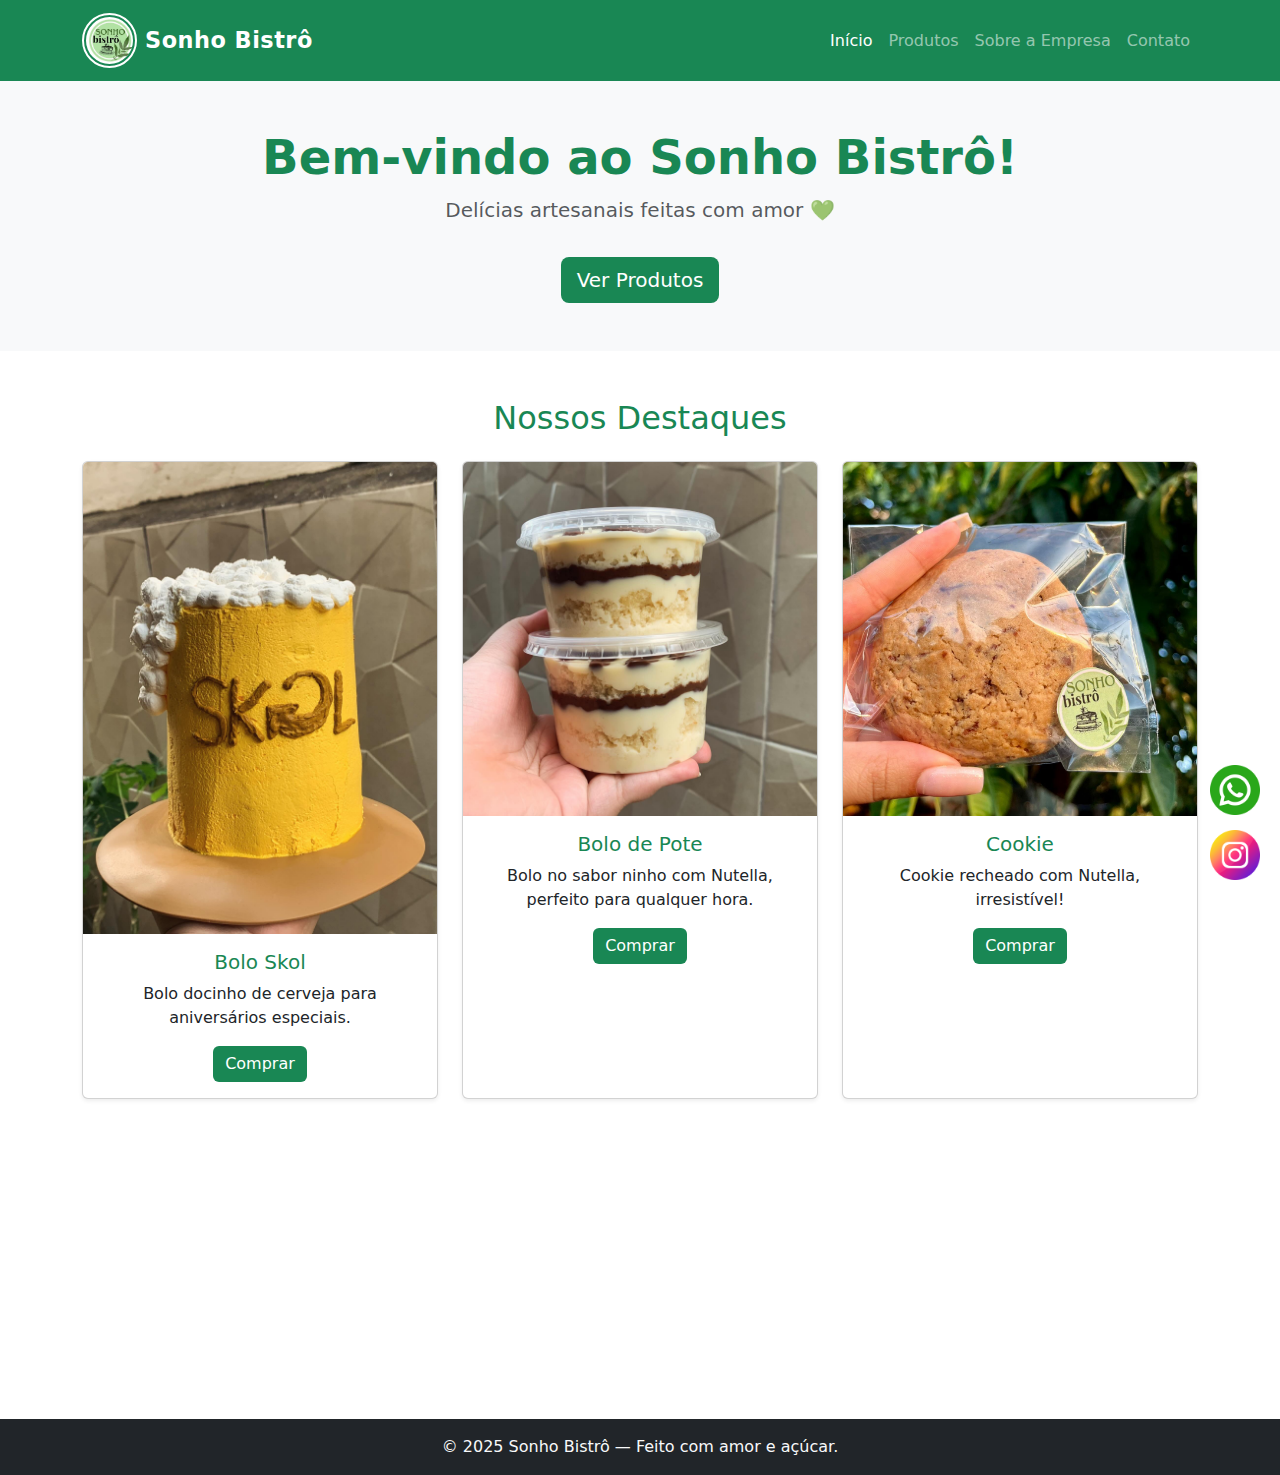
<file: index.html>
<!DOCTYPE html>
<html lang="pt-BR">
<head>
  <meta charset="UTF-8">
  <meta name="viewport" content="width=device-width, initial-scale=1.0">
  <title>Sonho Bistrô - Doces Artesanais</title>
  <link href="https://cdn.jsdelivr.net/npm/bootstrap@5.3.0/dist/css/bootstrap.min.css" rel="stylesheet">
  <link rel="stylesheet" href="css/style.css">
</head>
<body>

  <!-- Navbar -->
  <nav class="navbar navbar-expand-lg navbar-dark bg-success">
    <div class="container">
      <a class="navbar-brand d-flex align-items-center" href="index.html">
        <img src="img/logo.png" alt="Logo" width="55" height="55" class="me-2 rounded-circle">
        <strong>Sonho Bistrô</strong>
      </a>
      <button class="navbar-toggler" type="button" data-bs-toggle="collapse" data-bs-target="#navbarNav">
        <span class="navbar-toggler-icon"></span>
      </button>
      <div class="collapse navbar-collapse justify-content-end" id="navbarNav">
        <ul class="navbar-nav">
          <li class="nav-item"><a class="nav-link active" href="index.html">Início</a></li>
          <li class="nav-item"><a class="nav-link" href="produtos.html">Produtos</a></li>
          <li class="nav-item"><a class="nav-link" href="sobre.html">Sobre a Empresa</a></li>
          <li class="nav-item"><a class="nav-link" href="contato.html">Contato</a></li>
        </ul>
      </div>
    </div>
  </nav>

  <!-- Hero -->
  <header class="py-5 text-center bg-light section">
    <div class="container">
      <h1 class="display-5 fw-bold text-success">Bem-vindo ao Sonho Bistrô!</h1>
      <p class="lead text-muted">Delícias artesanais feitas com amor 💚</p>
      <a href="produtos.html" class="btn btn-success btn-lg mt-3">Ver Produtos</a>
    </div>
  </header>

  <!-- Seção de Destaques -->
  <section class="py-5 section">
    <div class="container">
      <h2 class="text-center mb-4 text-success">Nossos Destaques</h2>
      <div class="row g-4">
        <div class="col-md-4">
          <div class="card h-100 shadow-sm">
            <img src="img/boloskol.png" class="card-img-top" alt="Bolo Skol">
            <div class="card-body text-center">
              <h5 class="card-title text-success">Bolo Skol</h5>
              <p class="card-text">Bolo docinho de cerveja para aniversários especiais.</p>
              <a href="produtos.html" class="btn btn-success">Comprar</a>
            </div>
          </div>
        </div>
        <div class="col-md-4">
          <div class="card h-100 shadow-sm">
            <img src="img/bolopote.png" class="card-img-top" alt="Bolo de Pote">
            <div class="card-body text-center">
              <h5 class="card-title text-success">Bolo de Pote</h5>
              <p class="card-text">Bolo no sabor ninho com Nutella, perfeito para qualquer hora.</p>
              <a href="produtos.html" class="btn btn-success">Comprar</a>
            </div>
          </div>
        </div>
        <div class="col-md-4">
          <div class="card h-100 shadow-sm">
            <img src="img/cookie.png" class="card-img-top" alt="Cookie">
            <div class="card-body text-center">
              <h5 class="card-title text-success">Cookie</h5>
              <p class="card-text">Cookie recheado com Nutella, irresistível!</p>
              <a href="produtos.html" class="btn btn-success">Comprar</a>
            </div>
          </div>
        </div>
      </div>
    </div>
  </section>

  <!-- Seção Sobre -->
  <section class="py-5 bg-light section">
    <div class="container text-center">
      <h2 class="text-success mb-4">Sobre Nós</h2>
      <p class="lead">Somos apaixonados por doces e acreditamos que cada sabor conta uma história.  
        Nosso objetivo é levar um pedacinho de felicidade a cada cliente.</p>
      <a href="sobre.html" class="btn btn-outline-success">Saiba Mais</a>
    </div>
  </section>

  <!-- Rodapé -->
  <footer class="bg-dark text-light text-center py-3 mt-auto">
    <p class="mb-0">© 2025 Sonho Bistrô — Feito com amor e açúcar.</p>
  </footer>

  <!-- Botões flutuantes -->
  <div class="floating-buttons">
    <a href="https://wa.me/5527998961974" target="_blank">
      <img src="img/whatsapp.png" alt="WhatsApp" width="50">
    </a>
    <a href="https://www.instagram.com/sonho.bistro/" target="_blank">
      <img src="img/instagram.png" alt="Instagram" width="50">
    </a>
  </div>

  <script src="https://cdn.jsdelivr.net/npm/bootstrap@5.3.0/dist/js/bootstrap.bundle.min.js"></script>

  <!-- JS para animação das seções -->
  <script>
    const sections = document.querySelectorAll('.section');
    const observer = new IntersectionObserver(entries => {
      entries.forEach(entry => {
        if(entry.isIntersecting){
          entry.target.classList.add('visible');
        }
      });
    }, { threshold: 0.1 });
    sections.forEach(section => observer.observe(section));
  </script>

</body>
</html>
</file>
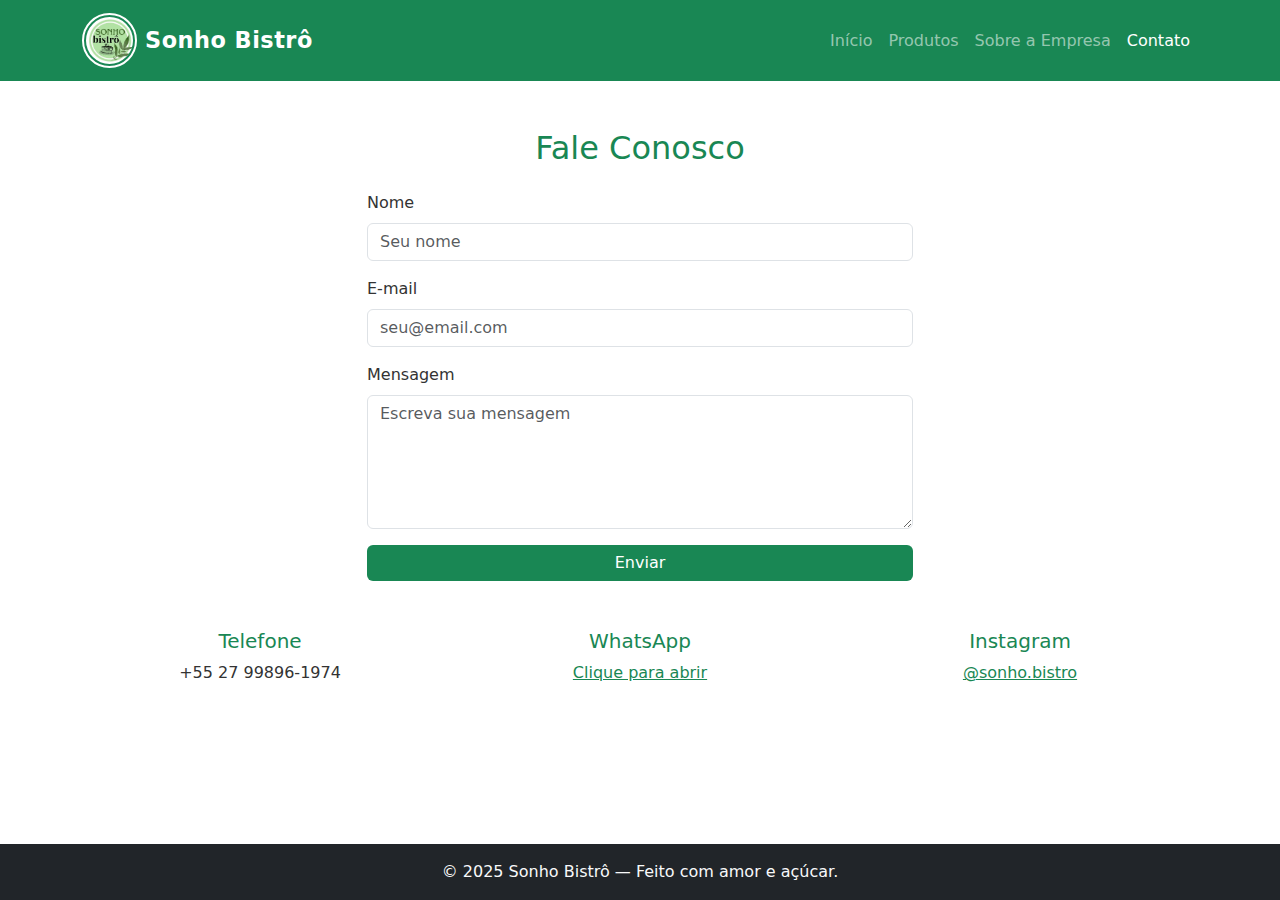
<file: contato.html>
<!DOCTYPE html>
<html lang="pt-BR">
<head>
  <meta charset="UTF-8">
  <meta name="viewport" content="width=device-width, initial-scale=1.0">
  <title>Contato - Sonho Bistrô</title>
  <link href="https://cdn.jsdelivr.net/npm/bootstrap@5.3.0/dist/css/bootstrap.min.css" rel="stylesheet">
  <link rel="stylesheet" href="css/style.css">
</head>
<body>

  <!-- Navbar -->
  <nav class="navbar navbar-expand-lg navbar-dark bg-success">
    <div class="container">
      <a class="navbar-brand d-flex align-items-center" href="index.html">
        <img src="img/logo.png" alt="Logo" width="55" height="55" class="me-2 rounded-circle">
        <strong>Sonho Bistrô</strong>
      </a>
      <button class="navbar-toggler" type="button" data-bs-toggle="collapse" data-bs-target="#navbarNav">
        <span class="navbar-toggler-icon"></span>
      </button>
      <div class="collapse navbar-collapse justify-content-end" id="navbarNav">
        <ul class="navbar-nav">
          <li class="nav-item"><a class="nav-link" href="index.html">Início</a></li>
          <li class="nav-item"><a class="nav-link" href="produtos.html">Produtos</a></li>
          <li class="nav-item"><a class="nav-link" href="sobre.html">Sobre a Empresa</a></li>
          <li class="nav-item"><a class="nav-link active" href="contato.html">Contato</a></li>
        </ul>
      </div>
    </div>
  </nav>

  <!-- Seção de Contato -->
  <section class="py-5">
    <div class="container">
      <h2 class="text-center mb-4 text-success">Fale Conosco</h2>
      <div class="row justify-content-center">
        <!-- Formulário -->
        <div class="col-md-6">
          <form>
            <div class="mb-3">
              <label for="nome" class="form-label">Nome</label>
              <input type="text" class="form-control" id="nome" placeholder="Seu nome">
            </div>
            <div class="mb-3">
              <label for="email" class="form-label">E-mail</label>
              <input type="email" class="form-control" id="email" placeholder="seu@email.com">
            </div>
            <div class="mb-3">
              <label for="mensagem" class="form-label">Mensagem</label>
              <textarea class="form-control" id="mensagem" rows="5" placeholder="Escreva sua mensagem"></textarea>
            </div>
            <button type="submit" class="btn btn-success w-100">Enviar</button>
          </form>
        </div>
      </div>

      <!-- Informações de Contato -->
      <div class="row text-center mt-5">
        <div class="col-md-4">
          <h5 class="text-success">Telefone</h5>
          <p>+55 27 99896-1974</p>
        </div>
        <div class="col-md-4">
          <h5 class="text-success">WhatsApp</h5>
          <p><a href="https://wa.me/5527998961974" class="text-success">Clique para abrir</a></p>
        </div>
        <div class="col-md-4">
          <h5 class="text-success">Instagram</h5>
          <p><a href="https://www.instagram.com/sonho.bistro/" class="text-success" target="_blank">@sonho.bistro</a></p>
        </div>
      </div>
    </div>
  </section>

  <!-- Rodapé -->
  <footer class="bg-dark text-light text-center py-3 mt-auto">
    <p class="mb-0">© 2025 Sonho Bistrô — Feito com amor e açúcar.</p>
  </footer>

  <script src="https://cdn.jsdelivr.net/npm/bootstrap@5.3.0/dist/js/bootstrap.bundle.min.js"></script>
</body>
</html>
</file>
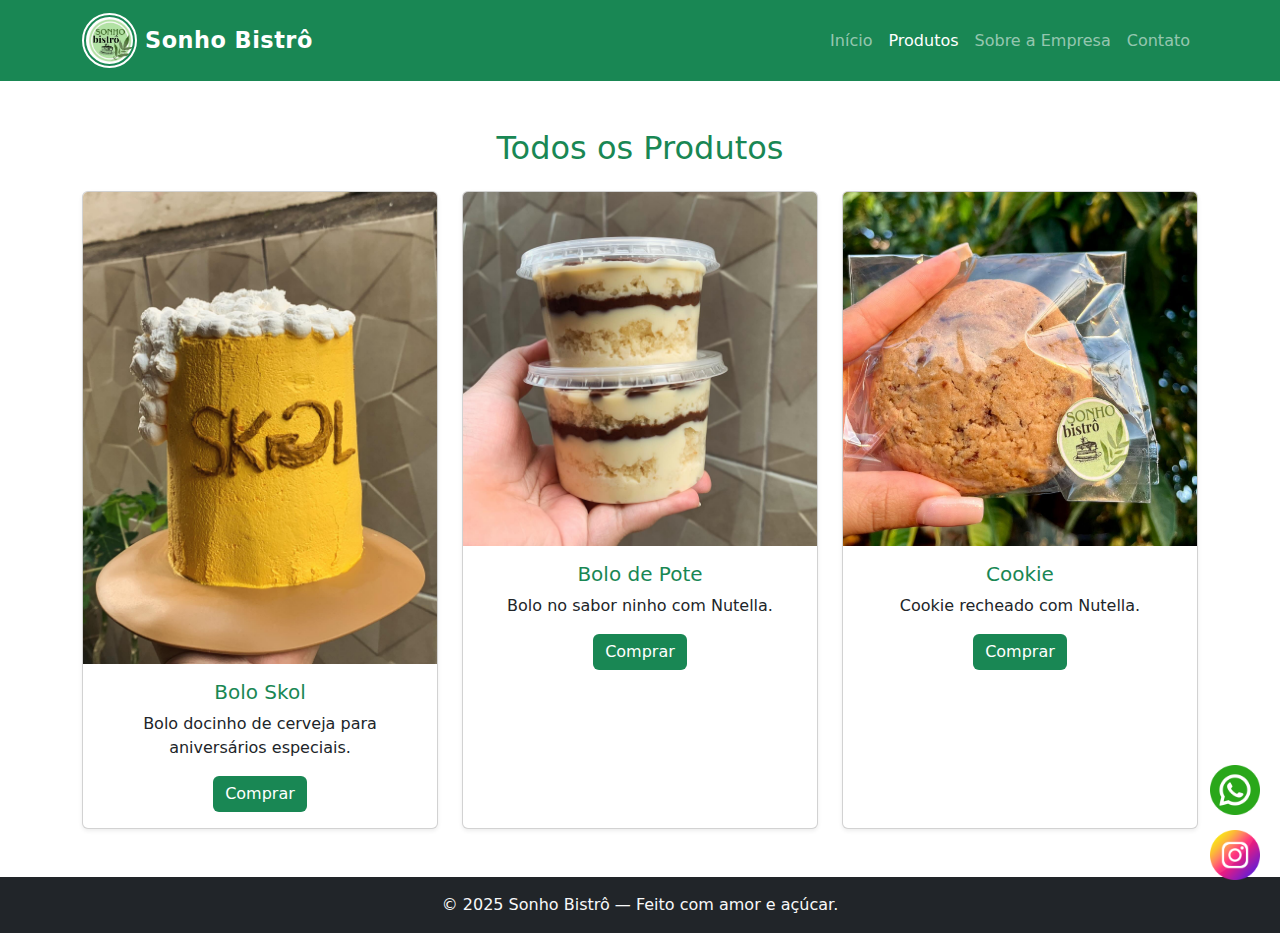
<file: produtos.html>
<!DOCTYPE html>
<html lang="pt-BR">
<head>
  <meta charset="UTF-8">
  <meta name="viewport" content="width=device-width, initial-scale=1.0">
  <title>Produtos - Sonho Bistrô</title>
  <link href="https://cdn.jsdelivr.net/npm/bootstrap@5.3.0/dist/css/bootstrap.min.css" rel="stylesheet">
  <link rel="stylesheet" href="css/style.css">
</head>
<body>

  <!-- Navbar (mesma do index) -->
  <nav class="navbar navbar-expand-lg navbar-dark bg-success">
    <div class="container">
      <a class="navbar-brand d-flex align-items-center" href="index.html">
        <img src="img/logo.png" alt="Logo" width="55" height="55" class="me-2 rounded-circle">
        <strong>Sonho Bistrô</strong>
      </a>
      <button class="navbar-toggler" type="button" data-bs-toggle="collapse" data-bs-target="#navbarNav">
        <span class="navbar-toggler-icon"></span>
      </button>
      <div class="collapse navbar-collapse justify-content-end" id="navbarNav">
        <ul class="navbar-nav">
          <li class="nav-item"><a class="nav-link" href="index.html">Início</a></li>
          <li class="nav-item"><a class="nav-link active" href="produtos.html">Produtos</a></li>
          <li class="nav-item"><a class="nav-link" href="sobre.html">Sobre a Empresa</a></li>
          <li class="nav-item"><a class="nav-link" href="contato.html">Contato</a></li>
        </ul>
      </div>
    </div>
  </nav>

  <section class="py-5">
    <div class="container">
      <h2 class="text-center mb-4 text-success">Todos os Produtos</h2>
      <div class="row g-4">
        <!-- Produto 1 -->
        <div class="col-md-4">
          <div class="card h-100 shadow-sm">
            <img src="img/boloskol.png" class="card-img-top" alt="Bolo Skol">
            <div class="card-body text-center">
              <h5 class="card-title text-success">Bolo Skol</h5>
              <p class="card-text">Bolo docinho de cerveja para aniversários especiais.</p>
              <a href="#" class="btn btn-success">Comprar</a>
            </div>
          </div>
        </div>
        <!-- Produto 2 -->
        <div class="col-md-4">
          <div class="card h-100 shadow-sm">
            <img src="img/bolopote.png" class="card-img-top" alt="Bolo de Pote">
            <div class="card-body text-center">
              <h5 class="card-title text-success">Bolo de Pote</h5>
              <p class="card-text">Bolo no sabor ninho com Nutella.</p>
              <a href="#" class="btn btn-success">Comprar</a>
            </div>
          </div>
        </div>
        <!-- Produto 3 -->
        <div class="col-md-4">
          <div class="card h-100 shadow-sm">
            <img src="img/cookie.png" class="card-img-top" alt="Cookie">
            <div class="card-body text-center">
              <h5 class="card-title text-success">Cookie</h5>
              <p class="card-text">Cookie recheado com Nutella.</p>
              <a href="#" class="btn btn-success">Comprar</a>
            </div>
          </div>
        </div>
      </div>
    </div>
  </section>

  <!-- Rodapé -->
  <footer class="bg-dark text-light text-center py-3 mt-auto">
    <p class="mb-0">© 2025 Sonho Bistrô — Feito com amor e açúcar.</p>
  </footer>

  <!-- Botões flutuantes -->
  <div class="floating-buttons">
    <a href="https://wa.me/5527998961974" target="_blank">
      <img src="img/whatsapp.png" alt="WhatsApp" width="50">
    </a>
    <a href="https://www.instagram.com/sonho.bistro/" target="_blank">
      <img src="img/instagram.png" alt="Instagram" width="50">
    </a>
  </div>

  <script src="https://cdn.jsdelivr.net/npm/bootstrap@5.3.0/dist/js/bootstrap.bundle.min.js"></script>
</body>
</html>
</file>
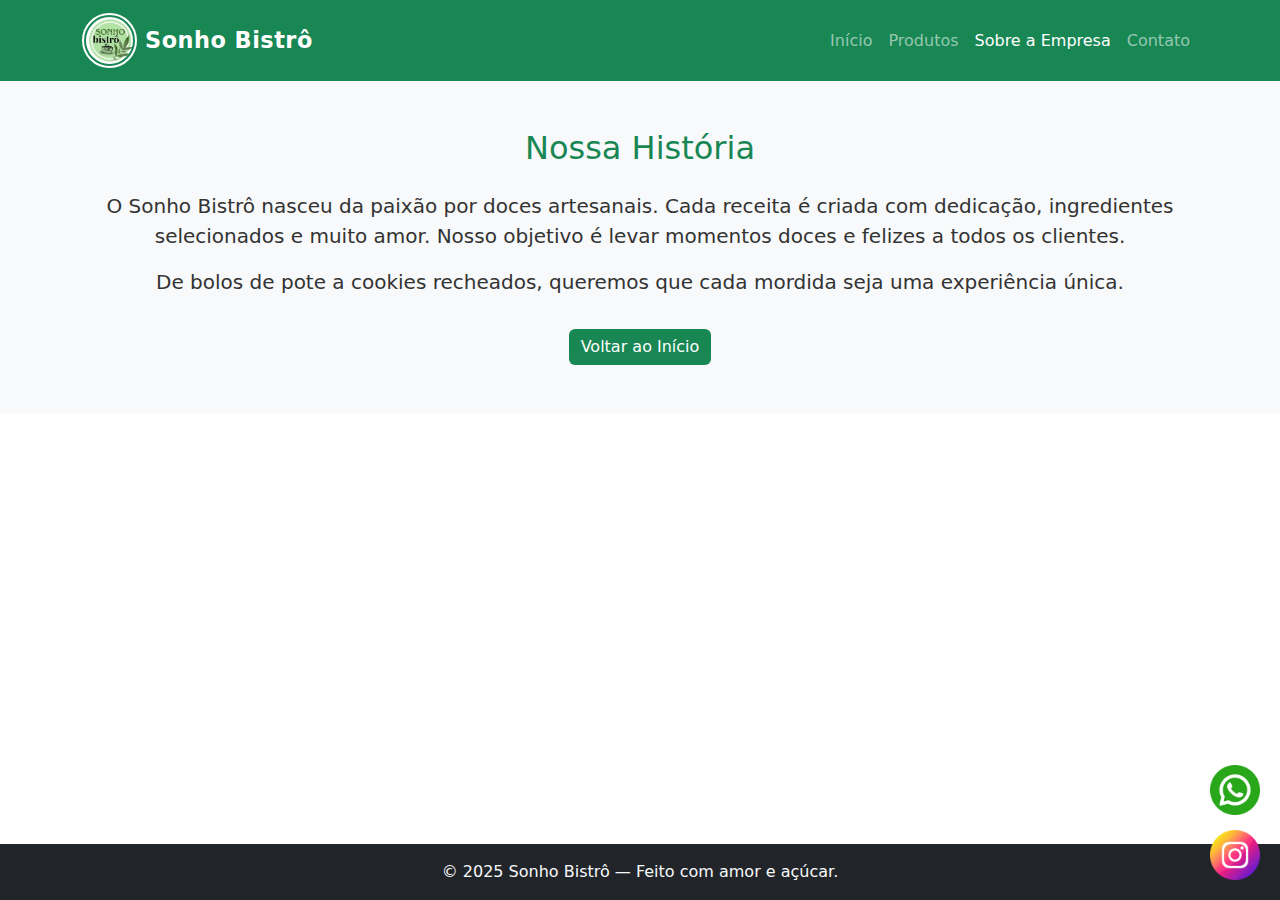
<file: sobre.html>
<!DOCTYPE html>
<html lang="pt-BR">
<head>
  <meta charset="UTF-8">
  <meta name="viewport" content="width=device-width, initial-scale=1.0">
  <title>Sobre a Empresa - Sonho Bistrô</title>
  <link href="https://cdn.jsdelivr.net/npm/bootstrap@5.3.0/dist/css/bootstrap.min.css" rel="stylesheet">
  <link rel="stylesheet" href="css/style.css">
</head>
<body>

  <!-- Navbar -->
  <nav class="navbar navbar-expand-lg navbar-dark bg-success">
    <div class="container">
      <a class="navbar-brand d-flex align-items-center" href="index.html">
        <img src="img/logo.png" alt="Logo" width="55" height="55" class="me-2 rounded-circle">
        <strong>Sonho Bistrô</strong>
      </a>
      <button class="navbar-toggler" type="button" data-bs-toggle="collapse" data-bs-target="#navbarNav">
        <span class="navbar-toggler-icon"></span>
      </button>
      <div class="collapse navbar-collapse justify-content-end" id="navbarNav">
        <ul class="navbar-nav">
          <li class="nav-item"><a class="nav-link" href="index.html">Início</a></li>
          <li class="nav-item"><a class="nav-link" href="produtos.html">Produtos</a></li>
          <li class="nav-item"><a class="nav-link active" href="sobre.html">Sobre a Empresa</a></li>
          <li class="nav-item"><a class="nav-link" href="contato.html">Contato</a></li>
        </ul>
      </div>
    </div>
  </nav>

  <section class="py-5 bg-light">
    <div class="container text-center">
      <h2 class="text-success mb-4">Nossa História</h2>
      <p class="lead">O Sonho Bistrô nasceu da paixão por doces artesanais.  
         Cada receita é criada com dedicação, ingredientes selecionados e muito amor.  
         Nosso objetivo é levar momentos doces e felizes a todos os clientes.</p>
      <p class="lead">De bolos de pote a cookies recheados, queremos que cada mordida seja uma experiência única.</p>
      <a href="index.html" class="btn btn-success mt-3">Voltar ao Início</a>
    </div>
  </section>

  <!-- Rodapé -->
  <footer class="bg-dark text-light text-center py-3 mt-auto">
    <p class="mb-0">© 2025 Sonho Bistrô — Feito com amor e açúcar.</p>
  </footer>

  <!-- Botões flutuantes -->
  <div class="floating-buttons">
    <a href="https://wa.me/5527998961974" target="_blank">
      <img src="img/whatsapp.png" alt="WhatsApp" width="50">
    </a>
    <a href="https://www.instagram.com/sonho.bistro/" target="_blank">
      <img src="img/instagram.png" alt="Instagram" width="50">
    </a>
  </div>

  <script src="https://cdn.jsdelivr.net/npm/bootstrap@5.3.0/dist/js/bootstrap.bundle.min.js"></script>
</body>
</html>
</file>
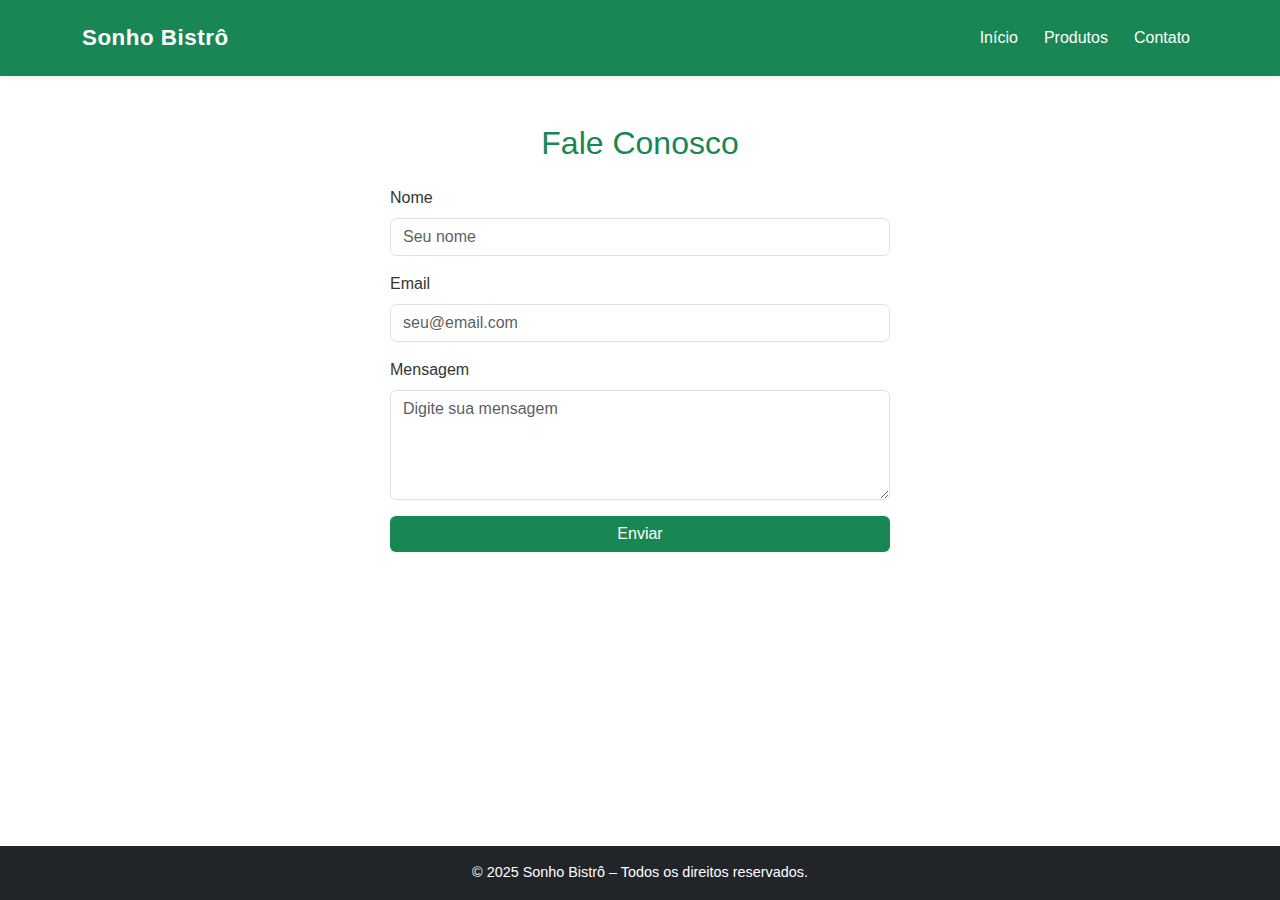
<file: siteramili/contato.html>
<!DOCTYPE html>
<html lang="pt-br">
<head>
  <meta charset="UTF-8">
  <meta name="viewport" content="width=device-width, initial-scale=1">
  <title>Contato – Sonho Bistrô</title>
  <link href="https://cdn.jsdelivr.net/npm/bootstrap@5.3.3/dist/css/bootstrap.min.css" rel="stylesheet">
  <link rel="stylesheet" href="css/style.css">
</head>
<body>

  <nav class="navbar navbar-expand-lg navbar-light bg-success shadow-sm">
    <div class="container">
      <a class="navbar-brand text-white fw-bold" href="index.html">Sonho Bistrô</a>
      <button class="navbar-toggler" type="button" data-bs-toggle="collapse" data-bs-target="#navbarNav">
        <span class="navbar-toggler-icon"></span>
      </button>
      <div class="collapse navbar-collapse" id="navbarNav">
        <ul class="navbar-nav ms-auto">
          <li class="nav-item"><a class="nav-link text-white" href="index.html">Início</a></li>
          <li class="nav-item"><a class="nav-link text-white" href="produtos.html">Produtos</a></li>
          <li class="nav-item"><a class="nav-link text-white active" href="contato.html">Contato</a></li>
        </ul>
      </div>
    </div>
  </nav>

  <section class="container py-5">
    <h2 class="text-center text-success mb-4">Fale Conosco</h2>
    <form class="mx-auto" style="max-width: 500px;">
      <div class="mb-3">
        <label class="form-label">Nome</label>
        <input type="text" class="form-control" placeholder="Seu nome">
      </div>
      <div class="mb-3">
        <label class="form-label">Email</label>
        <input type="email" class="form-control" placeholder="seu@email.com">
      </div>
      <div class="mb-3">
        <label class="form-label">Mensagem</label>
        <textarea class="form-control" rows="4" placeholder="Digite sua mensagem"></textarea>
      </div>
      <button type="submit" class="btn btn-success w-100">Enviar</button>
    </form>
  </section>

  <footer class="bg-dark text-white text-center py-3 mt-auto">
    <p class="mb-0">&copy; 2025 Sonho Bistrô – Todos os direitos reservados.</p>
  </footer>

  <script src="https://cdn.jsdelivr.net/npm/bootstrap@5.3.3/dist/js/bootstrap.bundle.min.js"></script>
  <script src="js/script.js"></script>
</body>
</html>
</file>
<file: siteramili/css/style.css>
/* Corpo da página */
body {
  background-color: #ffffff;
  color: #333;
  min-height: 100vh;
  display: flex;
  flex-direction: column;
  font-family: 'Poppins', sans-serif;
}

/* Barra de navegação */
.navbar {
  background-color: #198754 !important; /* Verde Bootstrap */
  padding-top: 1rem;      /* aumenta altura */
  padding-bottom: 1rem;   /* aumenta altura */
  box-shadow: 0 2px 5px rgba(0, 0, 0, 0.1);
}

/* Logo na navbar */
.navbar-brand img {
  width: 55px;    /* aumenta tamanho da logo */
  height: 55px;
  border: 2px solid #fff;
  border-radius: 50%;
  padding: 2px;
  object-fit: cover;
}

/* Texto da marca */
.navbar-brand {
  font-size: 1.4rem;
  letter-spacing: 0.5px;
  color: #fff !important;
  display: flex;
  align-items: center;
}

/* Links da navbar */
.nav-link {
  color: #fff !important;
  font-weight: 500;
  margin-left: 10px;
  transition: color 0.3s ease;
}

.nav-link:hover {
  color: #d4edda !important; /* verde clarinho */
}

/* Botões verdes */
.btn-success {
  background-color: #198754;
  border: none;
  transition: background-color 0.3s ease;
}

.btn-success:hover {
  background-color: #146c43;
}

/* Rodapé fixo no final */
footer {
  margin-top: auto;
  background-color: #000;
  color: #fff;
  text-align: center;
  padding: 15px 0;
  font-size: 0.9rem;
}
</file>
<file: css/style.css>
body {
  background-color: #ffffff;
  color: #333;
  min-height: 100vh;
  display: flex;
  flex-direction: column;
}

.navbar {
  background-color: #198754 !important; /* Verde Bootstrap */
}

footer {
  margin-top: auto;
}

.btn-success {
  background-color: #198754;
  border: none;
}

.btn-success:hover {
  background-color: #146c43;
}

.navbar-brand img {
  border: 2px solid #fff;
  padding: 2px;
}

.navbar-brand {
  font-size: 1.4rem;
  letter-spacing: 0.5px;
}

/* Botões flutuantes */
.floating-buttons {
  position: fixed;
  right: 20px;
  bottom: 20px;
  display: flex;
  flex-direction: column;
  gap: 15px;
  z-index: 1000;
}

.floating-buttons a img {
  transition: transform 0.3s ease;
}

.floating-buttons a img:hover {
  transform: scale(1.2);
}

/* Animação suave das seções */
.section {
  opacity: 0;
  transform: translateY(30px);
  transition: all 0.8s ease-out;
}

.section.visible {
  opacity: 1;
  transform: translateY(0);
}
</file>
